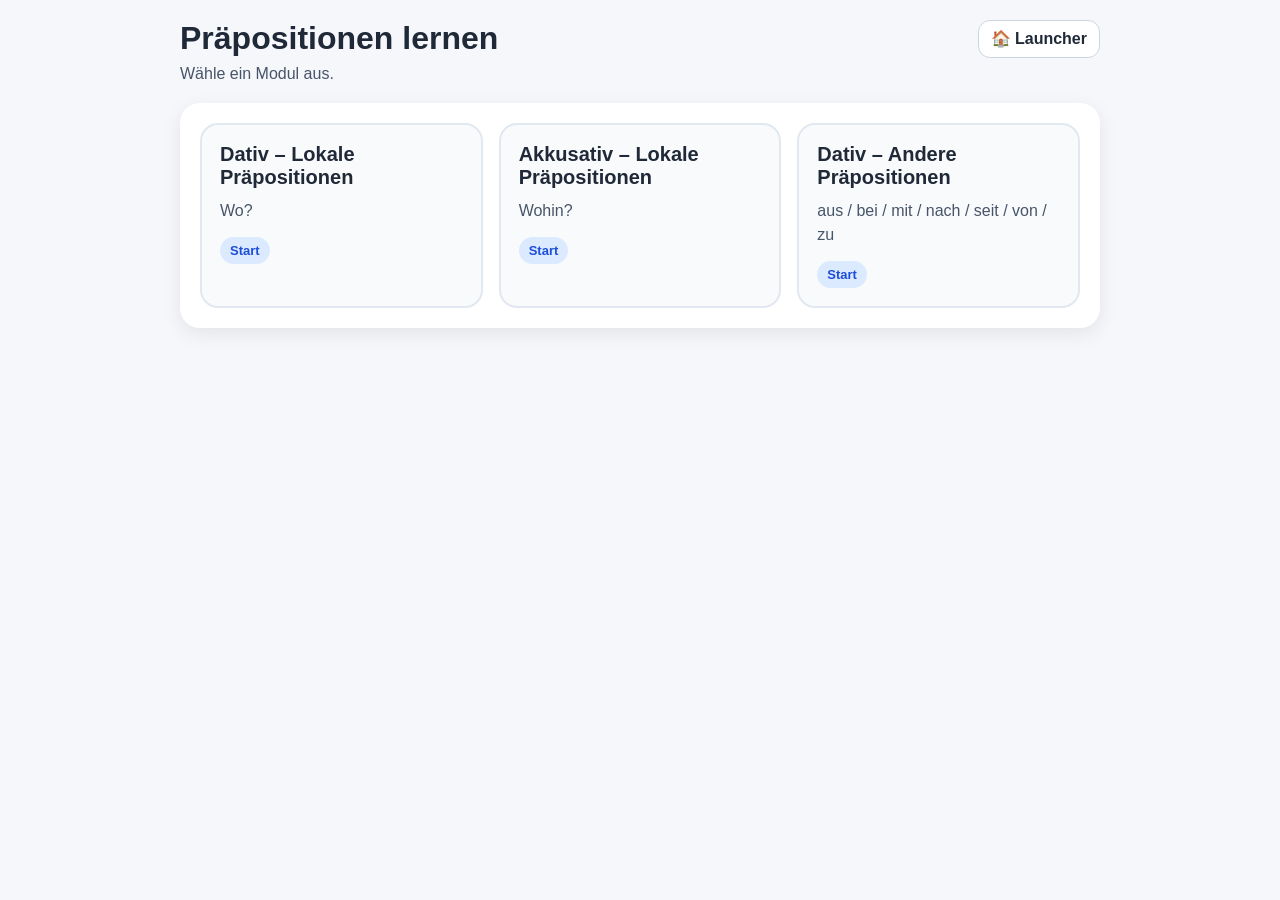
<file: index.html>
<!DOCTYPE html>
<html lang="de">
<head>
  <meta charset="UTF-8" />
  <meta name="viewport" content="width=device-width, initial-scale=1.0" />
  <title>Präpositionen lernen</title>
  <link rel="stylesheet" href="style.css" />
</head>
<body data-page="home">
  <main class="appShell">
    <header class="hero">
      <div class="heroBar">
        <div>
          <h1>Präpositionen lernen</h1>
          <p>Wähle ein Modul aus.</p>
        </div>
        <a class="launcherBtn" href="https://kbystso-code.github.io/kids-app/" aria-label="Launcherへ戻る">🏠 Launcher</a>
      </div>
    </header>

    <section class="panel">
      <div id="moduleGrid" class="moduleGrid"></div>
    </section>
  </main>

  <script src="app.js"></script>
</body>
</html>
</file>
<file: style.css>
*{
  box-sizing:border-box;
}

body{
  margin:0;
  font-family:Arial, sans-serif;
  background:#f5f7fb;
  color:#1f2937;
}

.appShell{
  max-width:960px;
  margin:0 auto;
  padding:20px;
}

.hero{
  margin-bottom:20px;
}

.heroBar{
  display:flex;
  align-items:flex-start;
  justify-content:space-between;
  gap:16px;
  flex-wrap:wrap;
}

.hero h1{
  margin:0 0 8px;
  font-size:32px;
}

.hero p{
  margin:0;
  color:#475569;
}

.hero.compact h1{
  font-size:28px;
}

.panel{
  background:#fff;
  border-radius:20px;
  padding:20px;
  box-shadow:0 6px 20px rgba(0,0,0,0.08);
}

.launcherBtn{
  display:inline-flex;
  align-items:center;
  gap:8px;
  padding:10px 12px;
  border-radius:12px;
  border:1px solid #cbd5e1;
  background:#fff;
  color:#1f2937;
  text-decoration:none;
  font-weight:800;
  line-height:1;
  white-space:nowrap;
  transition:transform 0.12s ease, box-shadow 0.12s ease, border-color 0.12s ease;
}

.launcherBtn:hover{
  transform:translateY(-1px);
  box-shadow:0 6px 16px rgba(0,0,0,0.08);
  border-color:#94a3b8;
}

.moduleGrid{
  display:grid;
  grid-template-columns:repeat(auto-fit, minmax(240px, 1fr));
  gap:16px;
}

.moduleCard{
  display:block;
  text-decoration:none;
  color:inherit;
  background:#f8fafc;
  border:2px solid #e2e8f0;
  border-radius:18px;
  padding:18px;
  transition:transform 0.12s ease, box-shadow 0.12s ease, border-color 0.12s ease;
}

.moduleCard:hover{
  transform:translateY(-2px);
  box-shadow:0 8px 18px rgba(0,0,0,0.08);
  border-color:#cbd5e1;
}

.moduleCard.disabled{
  opacity:0.6;
  pointer-events:none;
}

.moduleCard h3{
  margin:0 0 10px;
  font-size:20px;
}

.moduleCard p{
  margin:0 0 14px;
  color:#475569;
  line-height:1.5;
}

.badge{
  display:inline-block;
  padding:6px 10px;
  border-radius:999px;
  font-size:13px;
  font-weight:700;
  background:#dbeafe;
  color:#1d4ed8;
}

.screen{
  display:none;
}

.screen.active{
  display:block;
}

.topRow{
  display:flex;
  justify-content:space-between;
  align-items:flex-start;
  gap:16px;
  margin-bottom:18px;
}

.pill{
  display:inline-block;
  padding:6px 10px;
  border-radius:999px;
  background:#eef2ff;
  color:#3730a3;
  font-size:13px;
  font-weight:700;
  margin-bottom:8px;
}

.topStatus{
  display:flex;
  align-items:center;
  gap:10px;
}

.miniStat{
  padding:6px 10px;
  border-radius:12px;
  font-size:14px;
  font-weight:700;
  min-width:54px;
  text-align:center;
}

.correctStat{
  background:#e8f7e8;
  color:#1f7a1f;
}

.wrongStat{
  background:#fdeaea;
  color:#b42318;
}

.progressStat{
  background:#eef2ff;
  color:#334155;
}

.prompt{
  font-size:24px;
  line-height:1.6;
  margin:24px 0;
}

.choices{
  display:grid;
  grid-template-columns:repeat(2, minmax(0, 1fr));
  gap:14px;
}

.choiceBtn{
  border:none;
  border-radius:16px;
  padding:18px 16px;
  font-size:22px;
  font-weight:700;
  background:#e2e8f0;
  cursor:pointer;
  transition:transform 0.08s ease, opacity 0.12s ease;
}

.choiceBtn:hover{
  transform:translateY(-1px);
}

.choiceBtn:disabled{
  cursor:default;
}

.choiceBtn.correct{
  background:#bbf7d0;
}

.choiceBtn.wrong{
  background:#fecaca;
}

.feedback{
  min-height:32px;
  margin-top:18px;
  font-size:18px;
  font-weight:700;
}

.feedback.ok{
  color:#15803d;
}

.feedback.ng{
  color:#b91c1c;
}

.bottomActions{
  display:flex;
  justify-content:space-between;
  gap:12px;
  margin-top:24px;
}

.primaryBtn,
.secondaryBtn{
  border:none;
  border-radius:14px;
  padding:14px 18px;
  font-size:16px;
  font-weight:700;
  cursor:pointer;
}

.primaryBtn{
  background:#2563eb;
  color:#fff;
}

.primaryBtn:disabled{
  opacity:0.5;
  cursor:not-allowed;
}

.secondaryBtn{
  background:#e2e8f0;
  color:#1f2937;
}

.resultScore{
  font-size:32px;
  font-weight:800;
  margin:16px 0;
}

.resultDetail{
  line-height:1.7;
}

.errorBox{
  padding:16px;
  border-radius:14px;
  background:#fee2e2;
  color:#991b1b;
  font-weight:700;
}

@media (max-width: 700px){
  .choices{
    grid-template-columns:1fr;
  }

  .heroBar{
    flex-direction:column;
    align-items:flex-start;
  }

  .topRow{
    flex-direction:column;
  }

  .topStatus{
    width:100%;
    justify-content:flex-start;
    flex-wrap:wrap;
  }

  .prompt{
    font-size:22px;
  }
}
</file>
